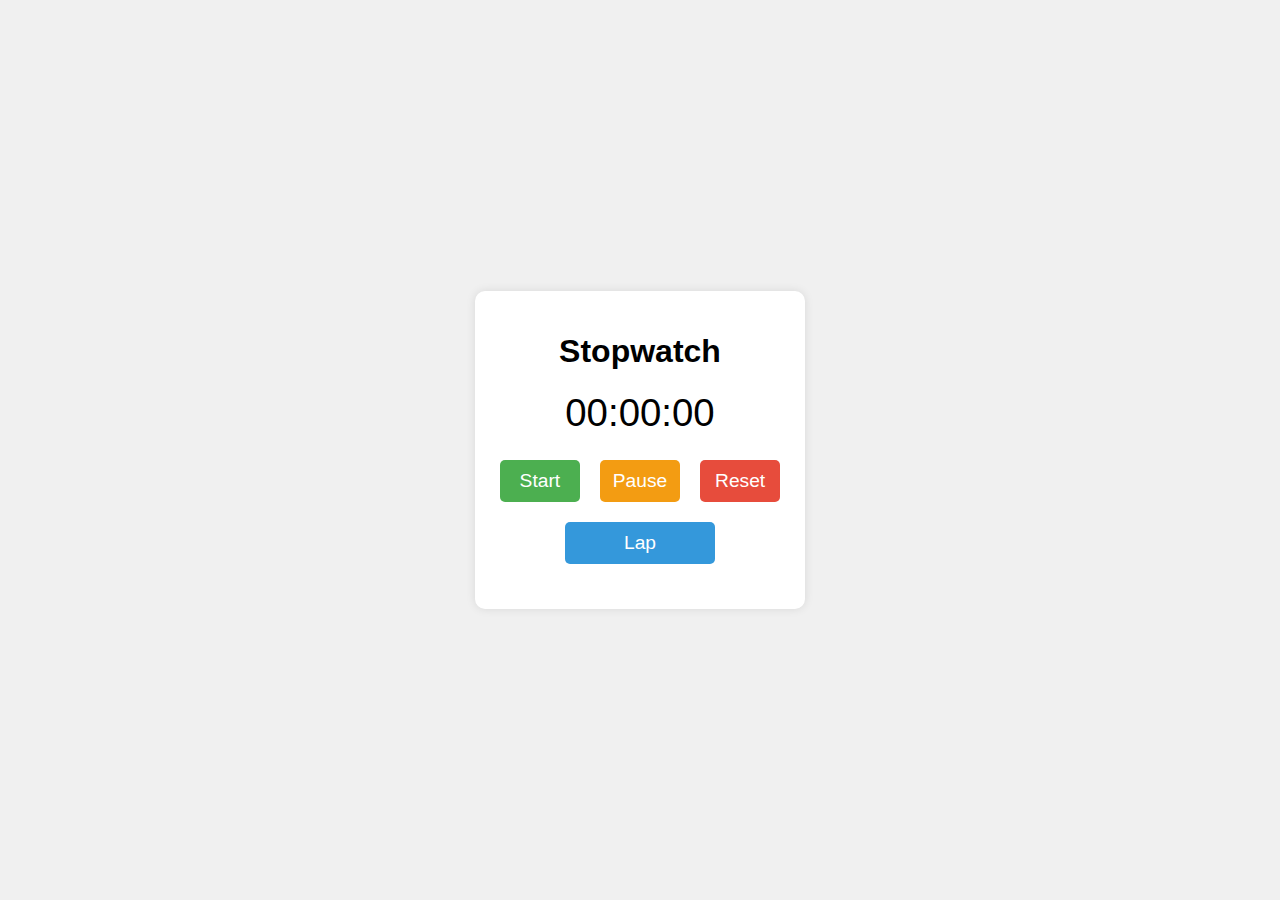
<file: 02_stopwatch/index.html>
<!DOCTYPE html>
<html lang="en">
  <head>
    <meta charset="UTF-8" />
    <meta name="viewport" content="width=device-width, initial-scale=1.0" />
    <title>Stopwatch</title>
    <link rel="stylesheet" href="styles.css" />
  </head>
  <body>
    <div class="stopwatch-container">
      <div class="stopwatch">
        <h1>Stopwatch</h1>
        <div id="display">00:00:00</div>
        <div class="buttons">
          <button id="start">Start</button>
          <button id="pause">Pause</button>
          <button id="reset">Reset</button>
          <button id="lap">Lap</button>
        </div>
        <div class="laps-container">
          <ul id="laps"></ul>
        </div>
      </div>
    </div>
    <script src="script.js"></script>
  </body>
</html>
</file>
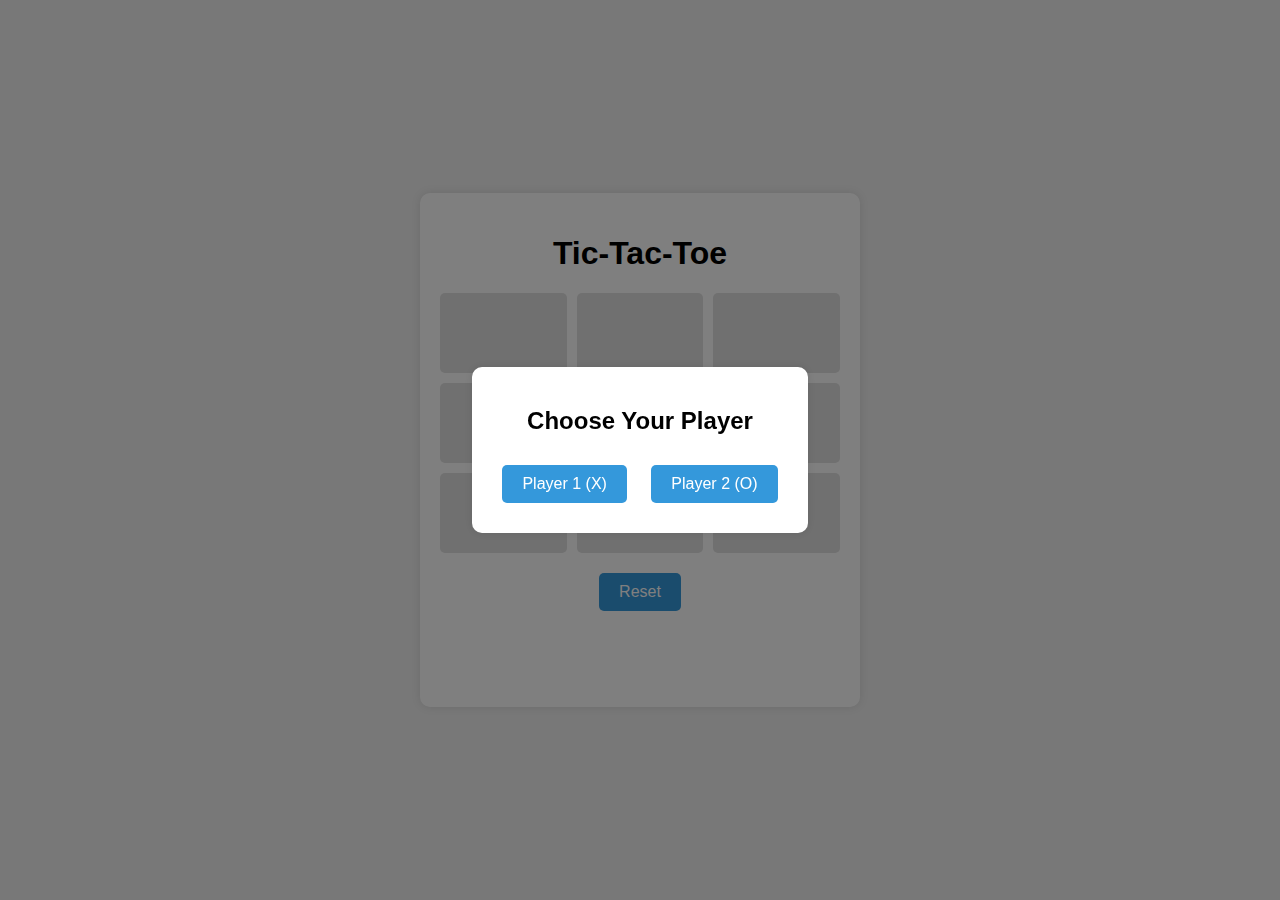
<file: 03_tic-tac-toe/index.html>
<!DOCTYPE html>
<html lang="en">
  <head>
    <meta charset="UTF-8" />
    <meta name="viewport" content="width=device-width, initial-scale=1.0" />
    <title>Tic-Tac-Toe</title>
    <link rel="stylesheet" href="styles.css" />
  </head>
  <body>
    <div id="modal" class="modal">
      <div class="modal-content">
        <h2>Choose Your Player</h2>
        <button id="player1Button">Player 1 (X)</button>
        <button id="player2Button">Player 2 (O)</button>
      </div>
    </div>
    <div class="game-container">
      <h1>Tic-Tac-Toe</h1>
      <div class="board" id="board">
        <div class="cell" data-index="0"></div>
        <div class="cell" data-index="1"></div>
        <div class="cell" data-index="2"></div>
        <div class="cell" data-index="3"></div>
        <div class="cell" data-index="4"></div>
        <div class="cell" data-index="5"></div>
        <div class="cell" data-index="6"></div>
        <div class="cell" data-index="7"></div>
        <div class="cell" data-index="8"></div>
      </div>
      <button id="resetButton">Reset</button>
      <p id="message"></p>
      <p id="turnMessage"></p>
    </div>
    <script src="script.js"></script>
  </body>
</html>
</file>
<file: 02_stopwatch/styles.css>
body {
  display: flex;
  justify-content: center;
  align-items: center;
  height: 100vh;
  margin: 0;
  font-family: Arial, sans-serif;
  background-color: #f0f0f0;
}

.stopwatch-container {
  display: flex;
  flex-direction: column;
  align-items: center;
}

.stopwatch {
  text-align: center;
  background: #fff;
  padding: 20px;
  border-radius: 10px;
  box-shadow: 0 0 10px rgba(0, 0, 0, 0.1);
  max-width: 90%;
  box-sizing: border-box;
  position: relative;
}

#display {
  font-size: 4vw;
  margin-bottom: 20px;
  word-wrap: break-word;
}

.buttons {
  display: flex;
  flex-wrap: wrap;
  justify-content: center;
  gap: 10px;
}

.buttons button {
  font-size: 3vw;
  padding: 10px;
  margin: 5px;
  border: none;
  border-radius: 5px;
  cursor: pointer;
  flex: 1 1 20%;
  max-width: 150px;
}

#start {
  background-color: #4caf50;
  color: white;
}

#pause {
  background-color: #f39c12;
  color: white;
}

#reset {
  background-color: #e74c3c;
  color: white;
}

#lap {
  background-color: #3498db;
  color: white;
}

.laps-container {
  margin-top: 20px;
  max-height: 200px; /* Adjust height as needed */
  overflow-y: auto;
  width: 100%;
}

#laps {
  list-style: none;
  padding: 0;
  margin: 0;
}

#laps li {
  background: #ecf0f1;
  padding: 10px;
  margin-bottom: 5px;
  border-radius: 5px;
  font-size: 2vw;
}

/* Media Queries for Responsiveness */
@media (max-width: 600px) {
  .buttons button {
    font-size: 4vw;
    padding: 8px;
  }

  #laps li {
    font-size: 3vw;
  }

  #display {
    font-size: 8vw;
  }
}

@media (min-width: 601px) and (max-width: 1200px) {
  .buttons button {
    font-size: 2.5vw;
  }

  #laps li {
    font-size: 2.5vw;
  }

  #display {
    font-size: 5vw;
  }
}

@media (min-width: 1201px) {
  .buttons button {
    font-size: 1.5vw;
  }

  #laps li {
    font-size: 1.5vw;
  }

  #display {
    font-size: 3vw;
  }
}
</file>
<file: 03_tic-tac-toe/styles.css>
body {
  display: flex;
  justify-content: center;
  align-items: center;
  height: 100vh;
  margin: 0;
  font-family: Arial, sans-serif;
  background-color: #f0f0f0;
}

.game-container {
  display: flex;
  flex-direction: column;
  align-items: center;
  text-align: center;
  background: #fff;
  padding: 20px;
  border-radius: 10px;
  box-shadow: 0 0 10px rgba(0, 0, 0, 0.1);
  width: 90%;
  max-width: 400px;
}

.board {
  display: grid;
  grid-template-columns: repeat(3, 1fr);
  gap: 10px;
  width: 100%;
  margin-bottom: 20px;
}

.cell {
  width: 100%;
  height: 80px; /* Adjusted height */
  background-color: #e0e0e0;
  border-radius: 5px;
  cursor: pointer;
  display: flex;
  justify-content: center;
  align-items: center;
  font-size: 24px;
}

button {
  padding: 10px 20px;
  font-size: 16px;
  cursor: pointer;
  border: none;
  border-radius: 5px;
  background-color: #3498db;
  color: white;
}

button:hover {
  background-color: #2980b9;
}

#message,
#turnMessage {
  margin-top: 20px;
  font-size: 18px;
}

.modal {
  display: flex;
  justify-content: center;
  align-items: center;
  position: fixed;
  top: 0;
  left: 0;
  width: 100%;
  height: 100%;
  background: rgba(0, 0, 0, 0.5);
  z-index: 1000;
}

.modal-content {
  background: #fff;
  padding: 20px;
  border-radius: 10px;
  text-align: center;
  box-shadow: 0 0 10px rgba(0, 0, 0, 0.1);
}

.modal-content button {
  margin: 10px;
}
</file>
